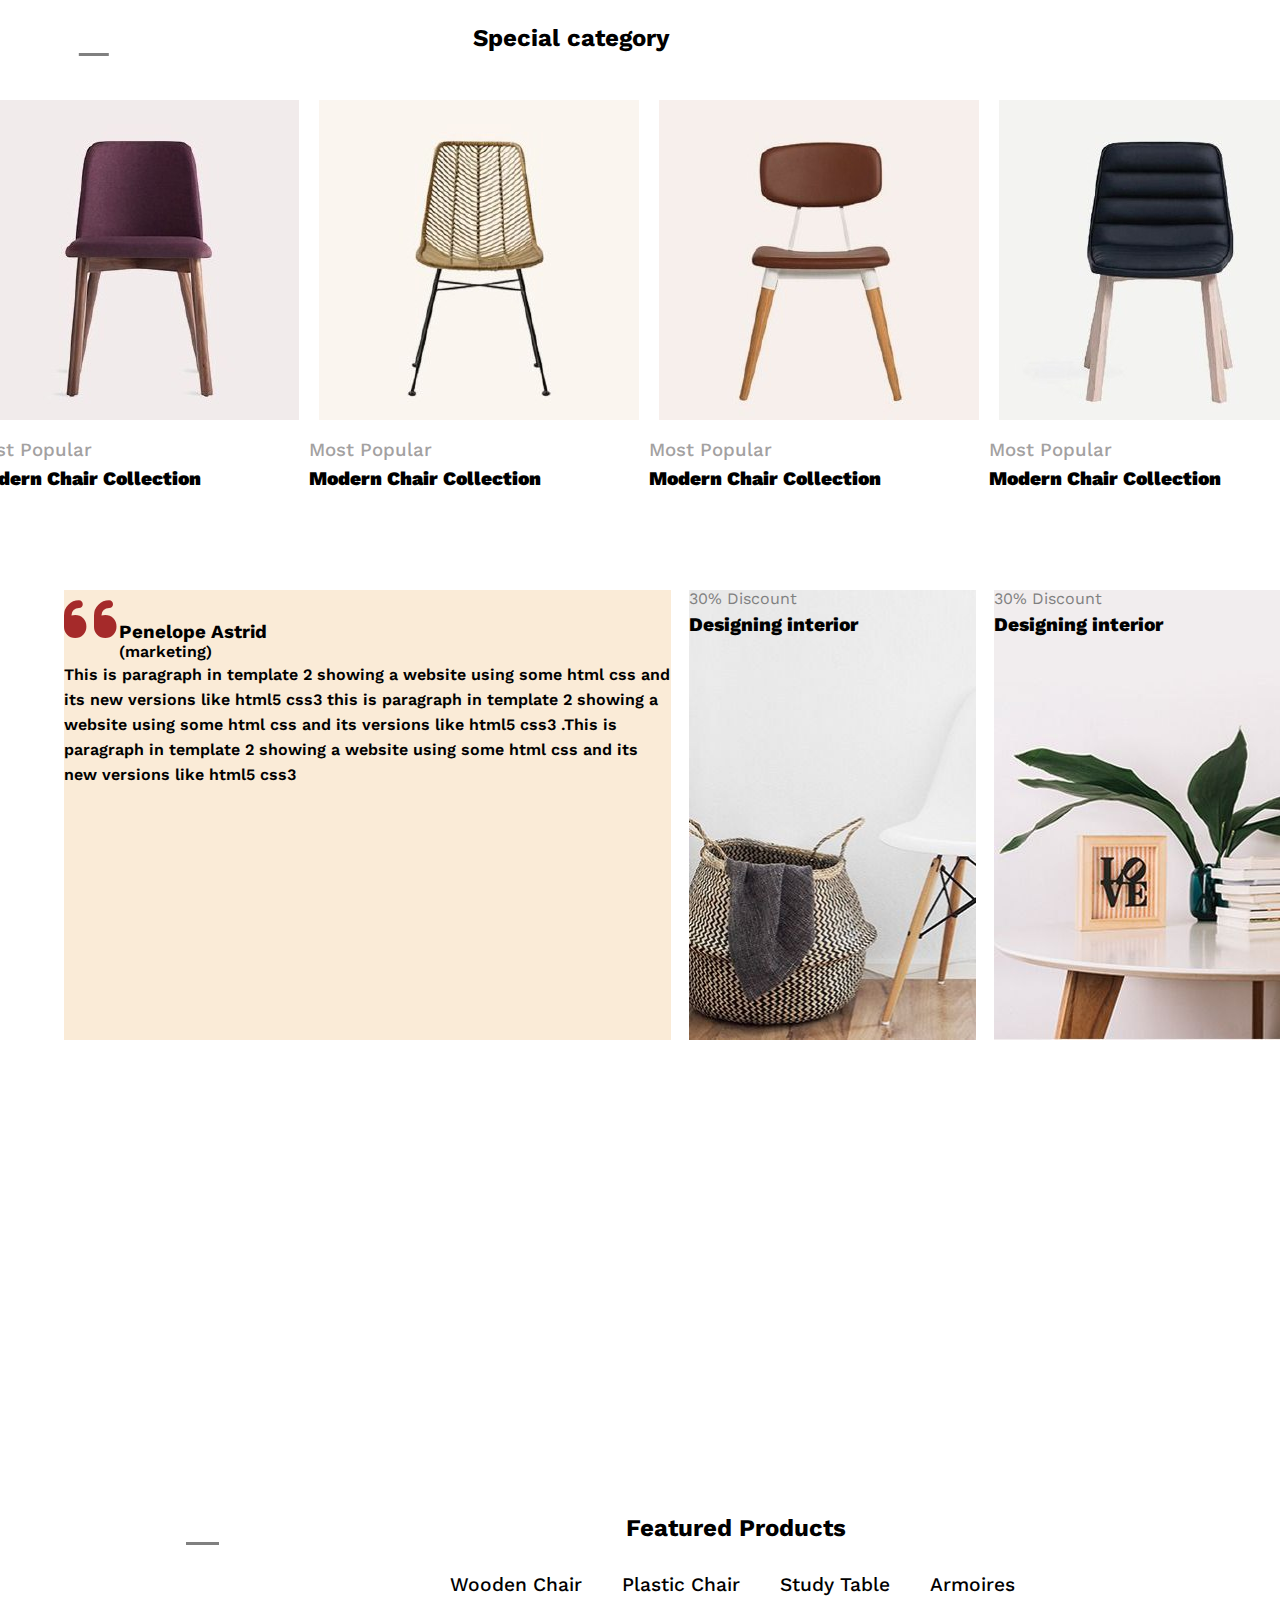
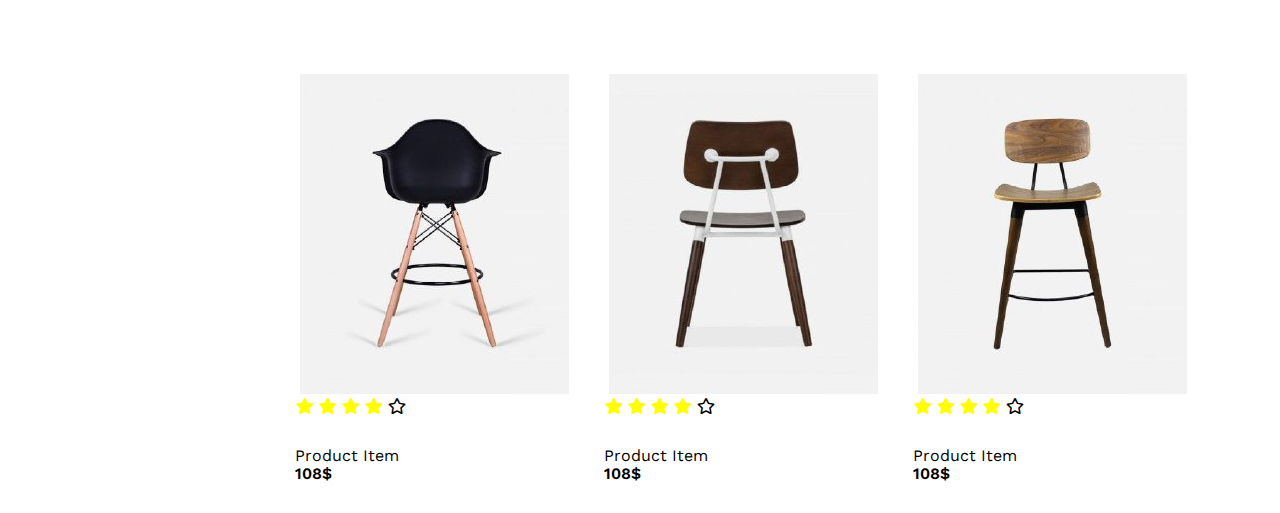
<file: index.html>
<!DOCTYPE html>
<html lang="en">
<head>
    <meta charset="UTF-8">
    <meta http-equiv="X-UA-Compatible" content="IE=edge">
    <meta name="viewport" content="width=device-width, initial-scale=1.0">
    <title>Furniture</title>
   
  
    <!-- Render All Elements Normally -->
    <link rel="stylesheet" href="css/normalize.css"/>
    <!-- Font Awesome Libarary -->
    <link rel="stylesheet" href="css/all.min.css"/>
      <!-- Main Template Css Files -->
      <link rel="stylesheet" href="css/furniture.css"/>
    <!-- google fonts -->
    <link rel="preconnect" href="https://fonts.googleapis.com">
    <link rel="preconnect" href="https://fonts.gstatic.com" crossorigin>
    <link href="https://fonts.googleapis.com/css2?family=Poppins:wght@200;300;400;500;600;700;800&family=Roboto:wght@100&family=Work+Sans:wght@200;300;400;500;600;700;800&display=swap" rel="stylesheet">
</head>
<body>
    <div class="Special-category">
        <div class="titles">
           <h2 class="title">Special category</h2>
           <span class="line"></span>
        </div>
            <div class="category-content">
               <div class="col">
                   <div class="serv-img">
                       <img src="images/photo-1.jpg" alt="photo1" class="">
                       </div>
                       <div class="text">
                       <h3 class="text-h">Most Popular</h3>
                       <p class="text-p">Modern Chair Collection</p>
                       </div>
                    
               
           </div> 
           <div class="col">
            <div class="serv-img">
                <img src="images/photo-2.jpg" alt="photo1" class="">
                </div>
                <div class="text">
                <h3 class="text-h">Most Popular</h3>
                <p class="text-p">Modern Chair Collection</p>
                </div>
             
        
    </div> 
    <div class="col">
        <div class="serv-img">
            <img src="images/photo-3.jpg" alt="photo1" class="">
            </div>
            <div class="text">
            <h3 class="text-h">Most Popular</h3>
            <p class="text-p">Modern Chair Collection</p>
            </div>
         
    
</div> 
<div class="col">
    <div class="serv-img">
        <img src="images/photo-4.jpg" alt="photo1" class="">
        </div>
        <div class="text">
        <h3 class="text-h">Most Popular</h3>
        <p class="text-p">Modern Chair Collection</p>
        </div>
     

</div> 

       </div>
   </div>
  <!-- ........................................... -->

<div class="container">
    <div class="content">
     <div class="textt">
        <i class="fas fa-quote-left qut"></i>
         <h3 class="pen">Penelope Astrid</h3>
       <span class="mark">(marketing)</span>
       <p class="content-p">This is paragraph in template 2 showing a website using some html css and its new 
           versions like html5 css3 this is paragraph in template 2 showing a website using some 
           html css and its versions like html5 css3 .This is paragraph in template 2 showing a
            website  using some html css and its new versions like html5 css3
       </p>
    </div>
    

    
            
        <div class="tex">
            <span class="text-span">30% Discount</span>
        <p class="text-p">Designing interior</p>
    </div>
        <div class="texx">
        
            <span class="text-span">30% Discount</span>
        <p class="text-p">Designing interior</p>
        
    
 
    </div> 
</div>   




<!-- ................................................ -->

    <div class="Featured-products">
        <div class="titles">
        <h2 class="title">Featured Products</h2>
  <span class="line"></span>
</div>
           <ul class="links">
               <a href="#" class="link" ><li class="links-li">Wooden Chair</li></a>
               <a href="#" class="link" ><li class="links-li">Plastic Chair</li></a>
               <a href="#" class="link" ><li class="links-li">Study Table</li></a>
               <a href="#" class="link" ><li class="links-li">Armoires</li></a>

            </ul>
        
        <div class="Featured-content">
            <div class="col">
            <div class="image">
                <img src="images/p9.jpg" alt="">
            </div>
            <div class="icon">
                <i class="fa-solid fa-star"></i>
                <i class="fa-solid fa-star"></i>
                <i class="fa-solid fa-star"></i>
                <i class="fa-solid fa-star"></i>
                <i class="far fa-star st"></i>
            </div> 
            <div class="text">
                <span>Product Item</span><br>
                <span class="rate">108$</span>
            </div>
        </div>
        <div class="col">
            <div class="image">
                <img src="images/p7.jpg" alt="">
            </div>
            <div class="icon">
                <i class="fa-solid fa-star"></i>
                <i class="fa-solid fa-star"></i>
                <i class="fa-solid fa-star"></i>
                <i class="fa-solid fa-star"></i>
                <i class="far fa-star st"></i>
            </div> 
            <div class="text">
                <span >Product Item</span><br>
                <span class="rate">108$</span>
            </div>
        </div>
        <div class="col">
            <div class="image">
                <img src="images/p8.jpg" alt="">
            </div>
            
            <div class="icon">
                <i class="fa-solid fa-star"></i>
                <i class="fa-solid fa-star"></i>
                <i class="fa-solid fa-star"></i>
                <i class="fa-solid fa-star"></i>
                <i class="far fa-star st"></i>
            </div> 
            <div class="text">
                <span>Product Item</span><br>
                <span class="rate">108$</span>
           
        </div>
        </div>
    </div>

</div>
    </div>
</div> 

 









































































































































































































































































































































































































































































































































































































































































































































































































































































































































































 






























































































































































































































































































































































































































































































































































































































































































































































































































































































































































































































































</body>
</html>
</file>
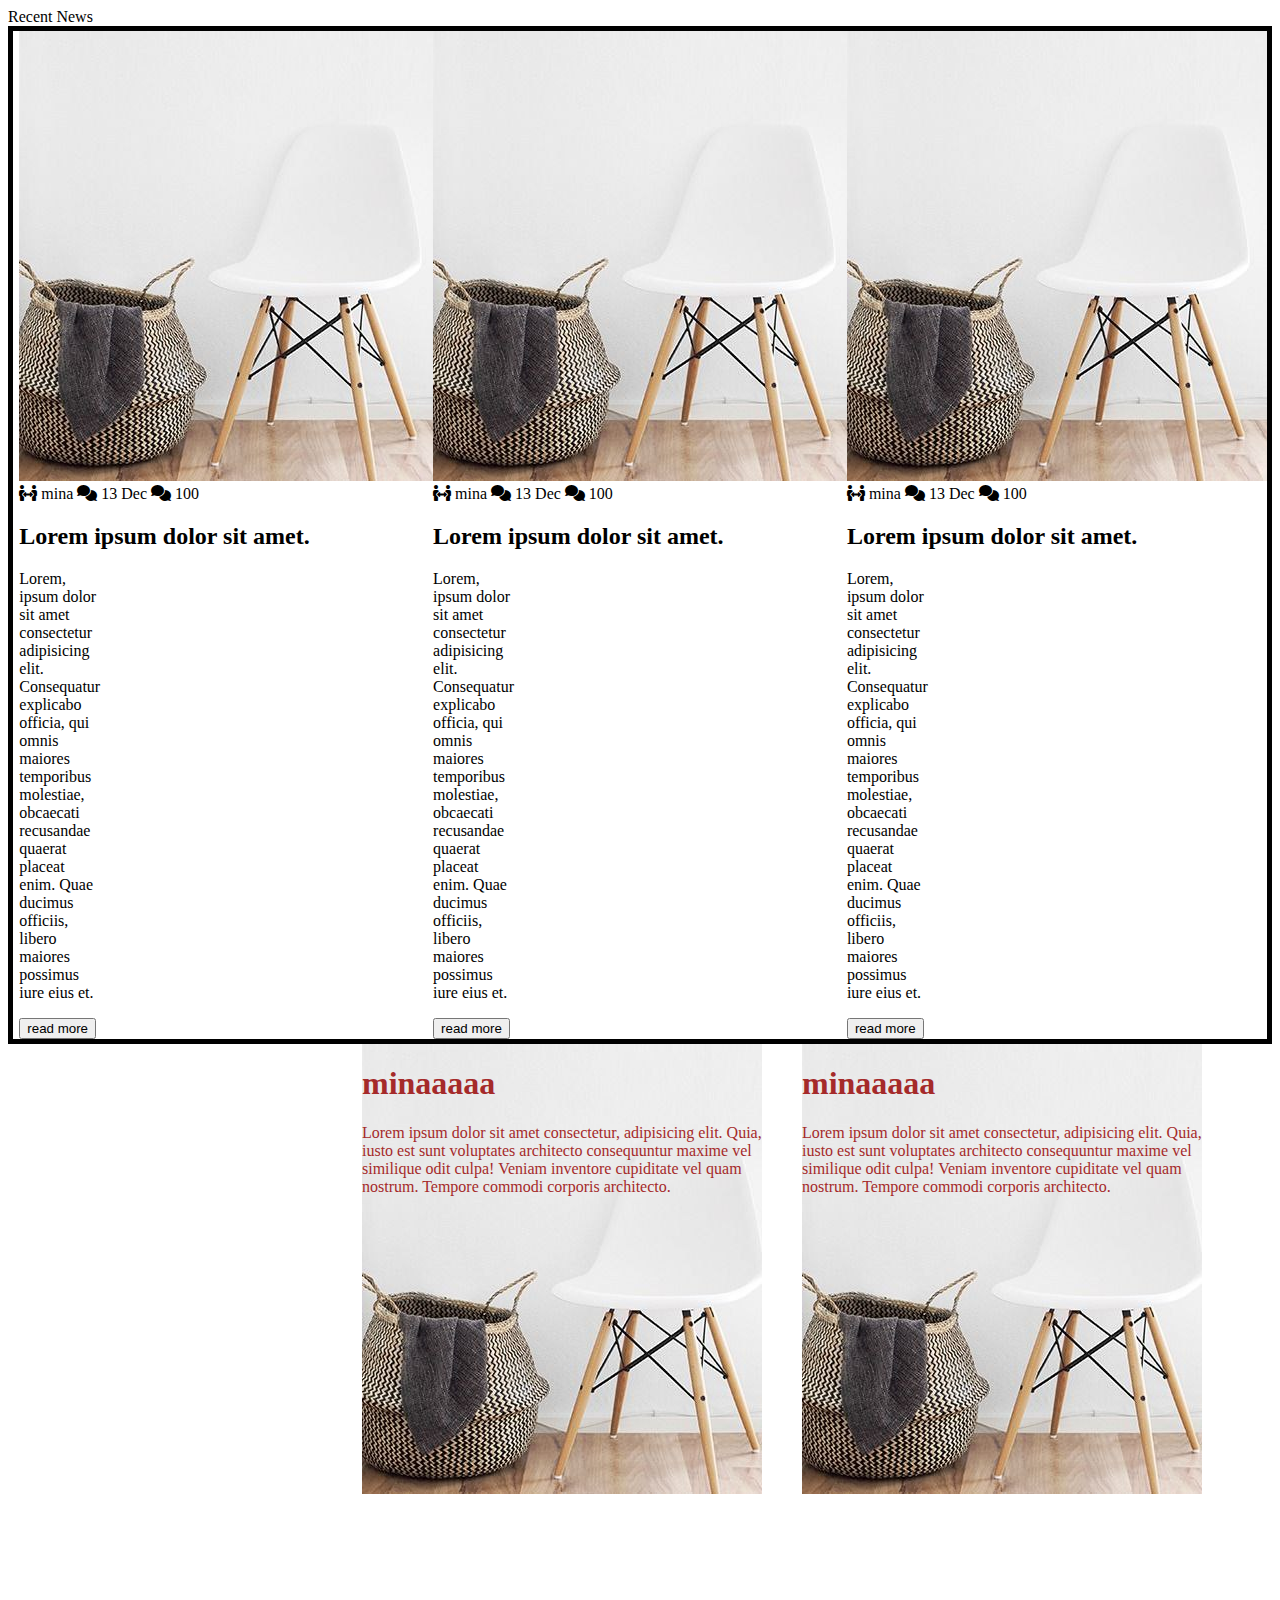
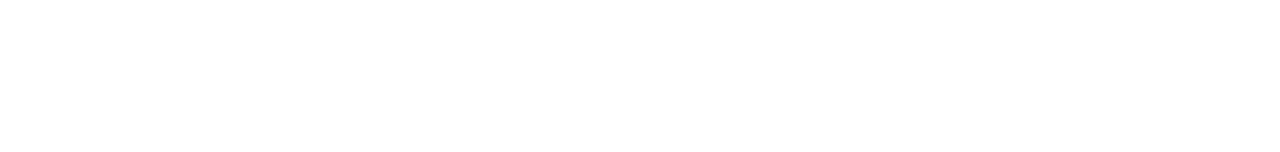
<file: mina.html>
<!DOCTYPE html>
<html lang="en">
<head>
    <meta charset="UTF-8">
    <meta http-equiv="X-UA-Compatible" content="IE=edge">
    <meta name="viewport" content="width=device-width, initial-scale=1.0">
    <title>mina</title>
    <!-- font awesome -->
    <link rel="stylesheet" href="css/all.min.css">

    <link rel="stylesheet" href="css/mina.css">

</head>
<body>
    <div class="Recent-News">Recent News</div>
    <div class="home">
        <div class="pro1">
            <div class="img"><img src="/images/p5.jpg" alt=""></div>
    
        <div >
            <i class="fas fa-people-arrows "></i>
           <span>mina</span>
           <i class="fa-solid fa-comments"></i>
          <span>13 Dec</span>
          <i class="fa-solid fa-comments"></i>
          <span>100</span>
        </div>
        <h2 class="title">Lorem ipsum dolor sit amet.</h2>
        <p class="para">Lorem, ipsum dolor sit amet consectetur adipisicing elit. Consequatur explicabo officia, qui omnis maiores temporibus molestiae, obcaecati recusandae quaerat placeat enim. Quae ducimus officiis, libero maiores possimus iure eius et.</p>
        <button class="btn">read more</button>
        </div>
        <div class="pro1">
            <div class="img"><img src="/images/p5.jpg" alt=""></div>
    
        <div >
            <i class="fas fa-people-arrows "></i>
           <span>mina</span>
           <i class="fa-solid fa-comments"></i>
          <span>13 Dec</span>
          <i class="fa-solid fa-comments"></i>
          <span>100</span>
        </div>
        <h2 class="title">Lorem ipsum dolor sit amet.</h2>
        <p class="para">Lorem, ipsum dolor sit amet consectetur adipisicing elit. Consequatur explicabo officia, qui omnis maiores temporibus molestiae, obcaecati recusandae quaerat placeat enim. Quae ducimus officiis, libero maiores possimus iure eius et.</p>
        <button class="btn">read more</button>
        </div>
        <div class="pro1">
            <div class="img"><img src="/images/p5.jpg" alt=""></div>
    
        <div >
            <i class="fas fa-people-arrows "></i>
           <span>mina</span>
           <i class="fa-solid fa-comments"></i>
          <span>13 Dec</span>
          <i class="fa-solid fa-comments"></i>
          <span>100</span>
        </div>
        <h2 class="title">Lorem ipsum dolor sit amet.</h2>
        <p class="para">Lorem, ipsum dolor sit amet consectetur adipisicing elit. Consequatur explicabo officia, qui omnis maiores temporibus molestiae, obcaecati recusandae quaerat placeat enim. Quae ducimus officiis, libero maiores possimus iure eius et.</p>
        <button class="btn">read more</button>
        </div>
    </div>
    



<div class="ma">
    <div class="imgo">
    <h1>minaaaaa</h1>
    <p>Lorem ipsum dolor sit amet consectetur, adipisicing elit. Quia, iusto est sunt voluptates architecto consequuntur maxime vel similique odit culpa! Veniam inventore cupiditate vel quam nostrum. Tempore commodi corporis architecto.</p>
</div>
<div class="imgo">
    <h1>minaaaaa</h1>
    <p>Lorem ipsum dolor sit amet consectetur, adipisicing elit. Quia, iusto est sunt voluptates architecto consequuntur maxime vel similique odit culpa! Veniam inventore cupiditate vel quam nostrum. Tempore commodi corporis architecto.</p>
</div>
</div>
    
    

</body>
</html>
</file>
<file: css/furniture.css>
/* google fonts poppins */
@import url('https://fonts.googleapis.com/css2?family=Open+Sans:wght@400;700&family=Poppins:ital,wght@0,100;0,200;0,300;0,400;0,500;0,600;0,700;0,800;0,900;1,100;1,200;1,300;1,400;1,500;1,600;1,700;1,800;1,900&family=Roboto:wght@100&family=Work+Sans:wght@200;300;400;500;600;700;800&display=swap');

*{
font-family: 'Open Sans', sans-serif;
font-family: 'Poppins', sans-serif;
font-family: 'Roboto', sans-serif;
font-family: 'Work Sans', sans-serif;
margin:0;
padding:0;
box-sizing:border-box;
scroll-behavior: smooth;
}

/* Start special category */

.Special-category{
    width:100%;
    display:flex;
    justify-content: center;
    flex-direction:row;
    flex-wrap: wrap;
    position:relative;
    
}
.titles{
    transform: translate(40%);
    -webkit-transform: translate(40%);
    -moz-transform: translate(40%);
    -ms-transform: translate(40%);
    -o-transform: translate(40%);
    margin-top: 25px;
}
.title{
     text-align: center;
     transform:translate(200%)   ;
     -webkit-transform:translate(200%)   ;
     -moz-transform:translate(200%)   ;
     -ms-transform:translate(200%)   ;
     -o-transform:translate(200%)   ;
}
.line{
  width:15%;
  height:3px;
  background-color: grey;
  display: block;
  
  /* margin: 0px 0px 20px -10%; */
 
} 
.category-content{
    display: flex;
    width:25%;
    margin:100px auto;
    align-items:start;
    transform: translate(-610px);
    -webkit-transform: translate(-610px);
    -moz-transform: translate(-610px);
    -ms-transform: translate(-610px);
    -o-transform: translate(-610px);
}


.Special-category .category-content .serv-img {
margin-left:0 auto;
}
.Special-category .category-content  img {
        margin:0 10px;
       
}
.Special-category .category-content  .text-h {
color:rgb(163, 161, 161);
font-weight:500 ;
margin-top:16px

}
.Special-category .category-content  .text-p {
font-weight: 900;
font-size: 1.2em;

}

/* End special category */

.container .content{
  margin-left: 5%;
    display:flex;
}
.pen{
    margin:0 9%;
    margin-top:-1.5em
}
.textt{
height:450px;
    background-color: antiquewhite;
}
.tex{
    width:100%;  
    height: 100vh;
background-repeat: no-repeat;
    background-image: url(../images/p5.jpg);

margin:0 1.5%;
}
.texx{
    width:100%;
background-repeat: no-repeat;
    background-image: url(../images/p6.jpg);
    
 
}
.qut{
    font-size:60px;
    color:brown;

}
.mark{
    margin:0 9%;
    font-weight:600;

}
.content-p{
  
   line-height: 25px;
   font-weight: 600;

}
 .text-span{
     
     color:grey;
 }
.text-p{
    margin-top:.3em;
    font-weight: 800;
    font-size:1.2em
}













/* start featured product */




.Featured-products{
    width:100%;
    display:flex;
    justify-content: center;
    flex-direction:row;
    flex-wrap: wrap;
    position:relative;
}
.Featured-products .links{
display:flex;
width:50%;
margin:4em  7em 3em;



}
.Featured-products .links .link{
text-decoration: none;
margin:20px;
}
.Featured-products .links .links-li{
    list-style: none;
    color: black;
    font-size:1.2em;
    font-weight: 500;
}

.Featured-content{
     position:relative;
     display: flex;
     width:25%;
     transform: translate(-100px);
     -webkit-transform: translate(-200px);
     -moz-transform: translate(-100px);
     -ms-transform: translate(-100px);
     -o-transform: translate(-100px);
}
.Featured-products .Featured-content .image{
      width:33%;
      padding:10px 20px 0;
}

.Featured-products .Featured-content .icon{
       color:yellow;
      margin-left: 1em;
}
.Featured-products .Featured-content .icon .st{
    color:black;
 }
 .Featured-products .Featured-content .text{
        margin:30px 15px;

        
}

.Featured-products .Featured-content .rate{
    font-weight: 600;
}

/* End featured product */
</file>
<file: css/mina.css>
.home{
    border: 5px black solid;

    display: flex;
    flex-direction: row;
    justify-content: center;
    flex-wrap:wrap;
}
.pro1{
    width: 33%;}

.ma{
    margin: 0px 50px;
    color: brown;
    display: flex;
    
    justify-content:right;
    flex-wrap: nowrap;
    
}
.para{
    width: min-content;
}
.imgo{
    background-repeat: no-repeat;   
    margin: 0px 20px ;
    width: 400px;
    height: 700px;
    background-image: url(../images/p5.jpg);

}
</file>
